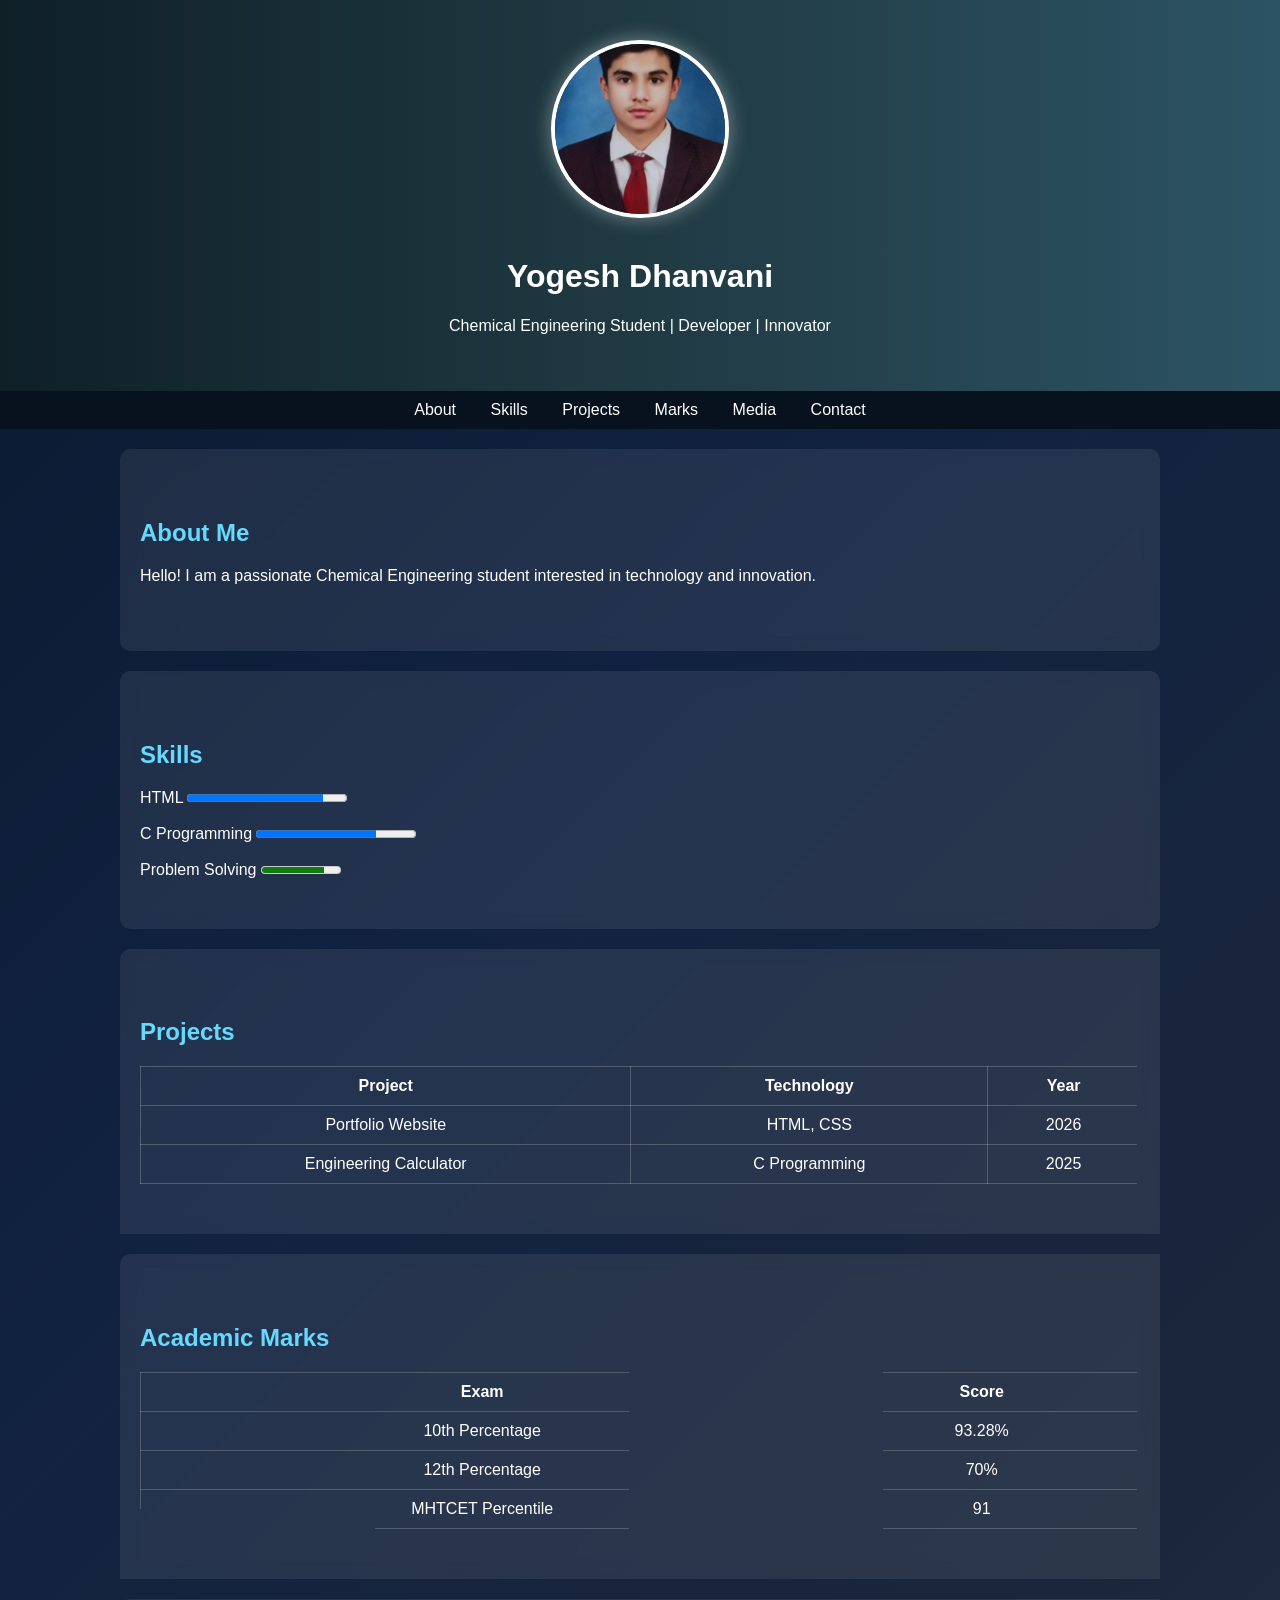
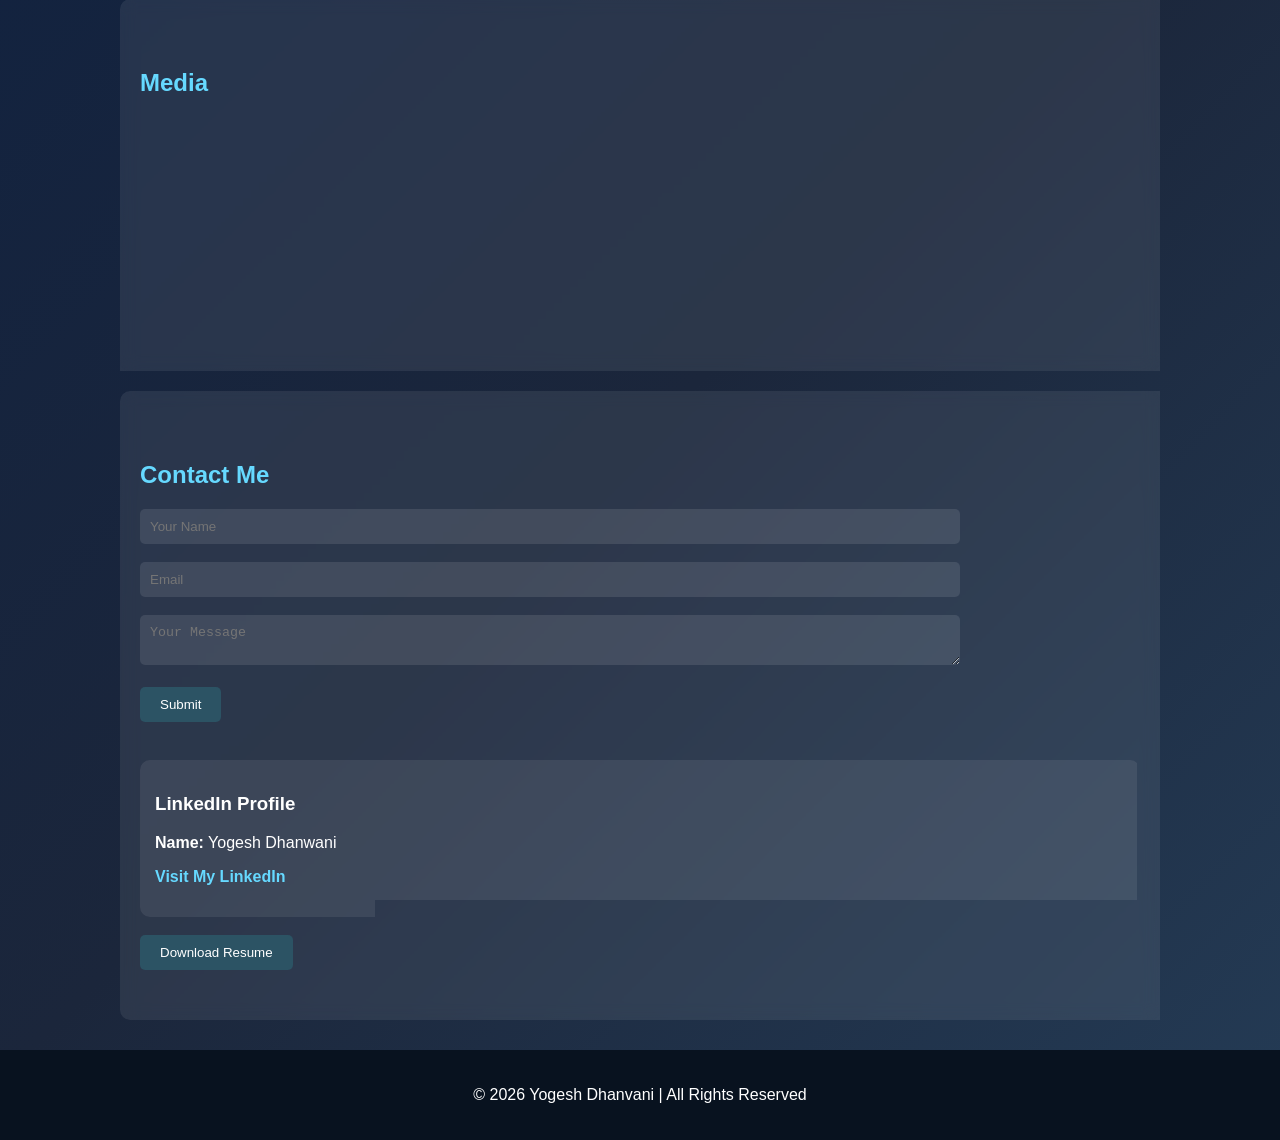
<file: index.html>
<!DOCTYPE html>
<html lang="en">
<head>
<meta charset="UTF-8">
<meta name="viewport" content="width=device-width, initial-scale=1.0">
<title>Advanced Portfolio</title>

<style>
    body {
        margin: 0;
        font-family: Arial, sans-serif;
        background: linear-gradient(135deg, #0a192f, #112240, #1b263b, #243b55);
        scroll-behavior: smooth;
        color: white;
    }

    header {
        background: linear-gradient(to right, #0f2027, #203a43, #2c5364);
        color: white;
        text-align: center;
        padding: 40px 20px;
    }

    /* Profile Image */
    .profile-pic {
        width: 170px;
        height: 170px;
        border-radius: 50%;
        object-fit: cover;
        border: 4px solid white;
        box-shadow: 0 0 20px rgba(255,255,255,0.4);
        margin-bottom: 15px;
    }

    nav {
        background: #08121f;
        padding: 10px;
        text-align: center;
        position: sticky;
        top: 0;
    }

    nav a {
        color: white;
        text-decoration: none;
        margin: 0 15px;
    }

    nav a:hover {
        color: cyan;
    }

    section {
        padding: 50px 20px;
        max-width: 1000px;
        margin: auto;
        background: rgba(255, 255, 255, 0.08);
        backdrop-filter: blur(8px);
        margin-top: 20px;
        border-radius: 10px;
        color: white;
    }

    h2 {
        color: #66d9ff;
    }

    footer {
        background: #08121f;
        color: white;
        text-align: center;
        padding: 20px;
        margin-top: 30px;
    }

    button {
        padding: 10px 20px;
        background: #2c5364;
        color: white;
        border: none;
        border-radius: 5px;
        cursor: pointer;
    }

    button:hover {
        background: teal;
    }

    table {
        border-collapse: collapse;
        width: 100%;
        color: white;
    }

    th, td {
        padding: 10px;
        text-align: center;
        border: 1px solid rgba(255,255,255,0.2);
    }

    input, textarea {
        padding: 10px;
        width: 80%;
        border: none;
        border-radius: 5px;
        background: rgba(255,255,255,0.1);
        color: white;
    }

    iframe {
        border: none;
        border-radius: 10px;
    }

    .linkedin-box {
        margin-top: 20px;
        padding: 15px;
        background: rgba(255,255,255,0.08);
        border-radius: 10px;
    }

    .linkedin-box a {
        color: #66d9ff;
        text-decoration: none;
        font-weight: bold;
    }

    .linkedin-box a:hover {
        color: cyan;
    }
</style>
</head>

<body>

<header>

    <!-- Add your image file name here -->
    <img src="yogesh.jpeg" alt="Yogesh Profile" class="profile-pic">

    <h1>Yogesh Dhanvani</h1>
    <p>Chemical Engineering Student | Developer | Innovator</p>
</header>

<nav>
    <a href="#about">About</a>
    <a href="#skills">Skills</a>
    <a href="#projects">Projects</a>
    <a href="#marks">Marks</a>
    <a href="#media">Media</a>
    <a href="#contact">Contact</a>
</nav>

<section id="about">
    <h2>About Me</h2>
    <p>Hello! I am a passionate Chemical Engineering student interested in technology and innovation.</p>
</section>

<section id="skills">
    <h2>Skills</h2>

    <label>HTML</label>
    <progress value="85" max="100"></progress><br><br>

    <label>C Programming</label>
    <progress value="75" max="100"></progress><br><br>

    <label>Problem Solving</label>
    <meter value="0.8"></meter>
</section>

<section id="projects">
    <h2>Projects</h2>

    <table>
        <tr>
            <th>Project</th>
            <th>Technology</th>
            <th>Year</th>
        </tr>
        <tr>
            <td>Portfolio Website</td>
            <td>HTML, CSS</td>
            <td>2026</td>
        </tr>
        <tr>
            <td>Engineering Calculator</td>
            <td>C Programming</td>
            <td>2025</td>
        </tr>
    </table>
</section>

<section id="marks">
    <h2>Academic Marks</h2>

    <table>
        <tr>
            <th>Exam</th>
            <th>Score</th>
        </tr>
        <tr>
            <td>10th Percentage</td>
            <td>93.28%</td>
        </tr>
        <tr>
            <td>12th Percentage</td>
            <td>70%</td>
        </tr>
        <tr>
            <td>MHTCET Percentile</td>
            <td>91</td>
        </tr>
    </table>
</section>

<section id="media">
    <h2>Media</h2>
    <iframe src="https://www.wikipedia.org" width="100%" height="200"></iframe>
</section>

<section id="contact">
    <h2>Contact Me</h2>

    <form onsubmit="saveName(event)">
        <input type="text" placeholder="Your Name" required><br><br>
        <input type="email" placeholder="Email" required><br><br>
        <textarea placeholder="Your Message"></textarea><br><br>
        <button type="submit">Submit</button>
    </form>

    <br>

    <div class="linkedin-box">
        <h3>LinkedIn Profile</h3>
        <p><strong>Name:</strong> Yogesh Dhanwani</p>
        <p>
            <a href="https://www.linkedin.com/in/yogesh-dhanwani-2701b2407" target="_blank">
                Visit My LinkedIn
            </a>
        </p>
    </div>

    <br>
    <button onclick="downloadResume()">Download Resume</button>
</section>

<footer>
    <p>© 2026 Yogesh Dhanvani | All Rights Reserved</p>
</footer>

<script>
function saveName(event) {
    event.preventDefault();
    alert("Form Submitted!");
}

function downloadResume() {
    alert("Resume Download Coming Soon!");
}
</script>

</body>
</html>
</file>
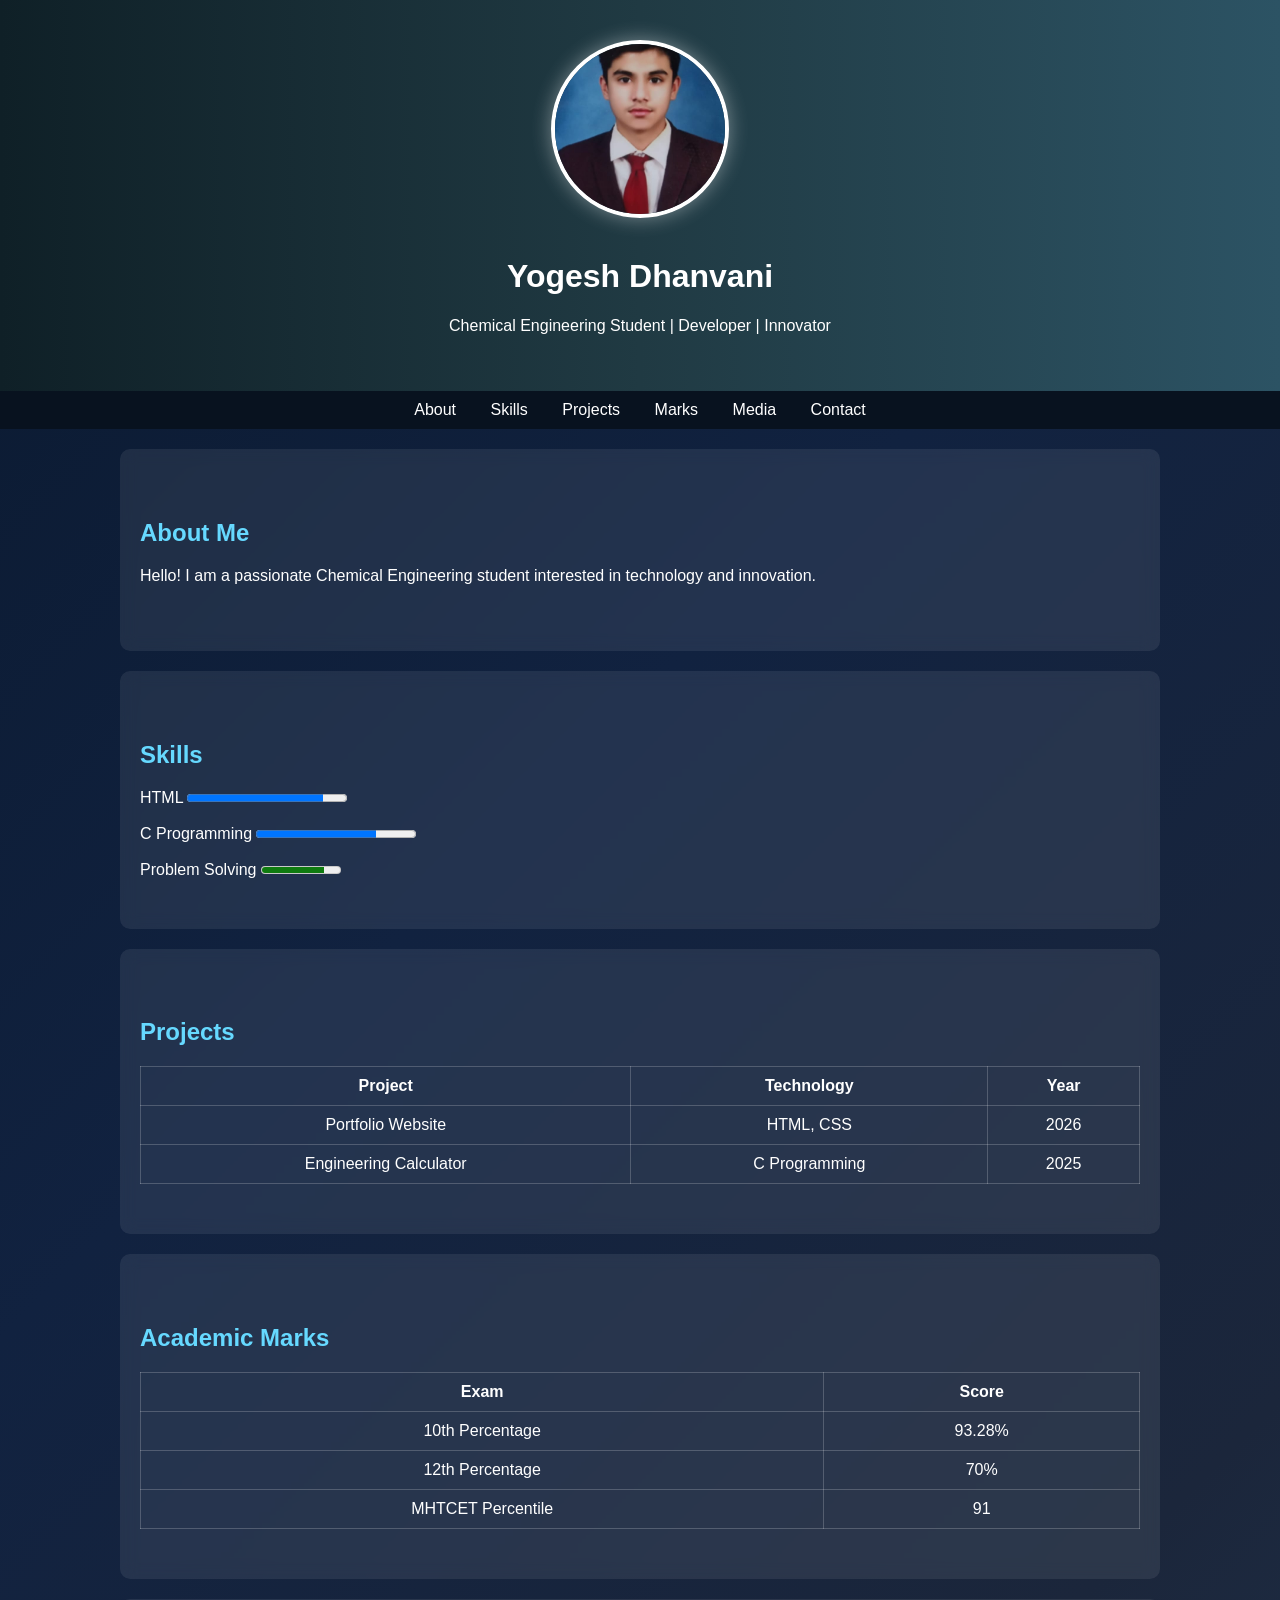
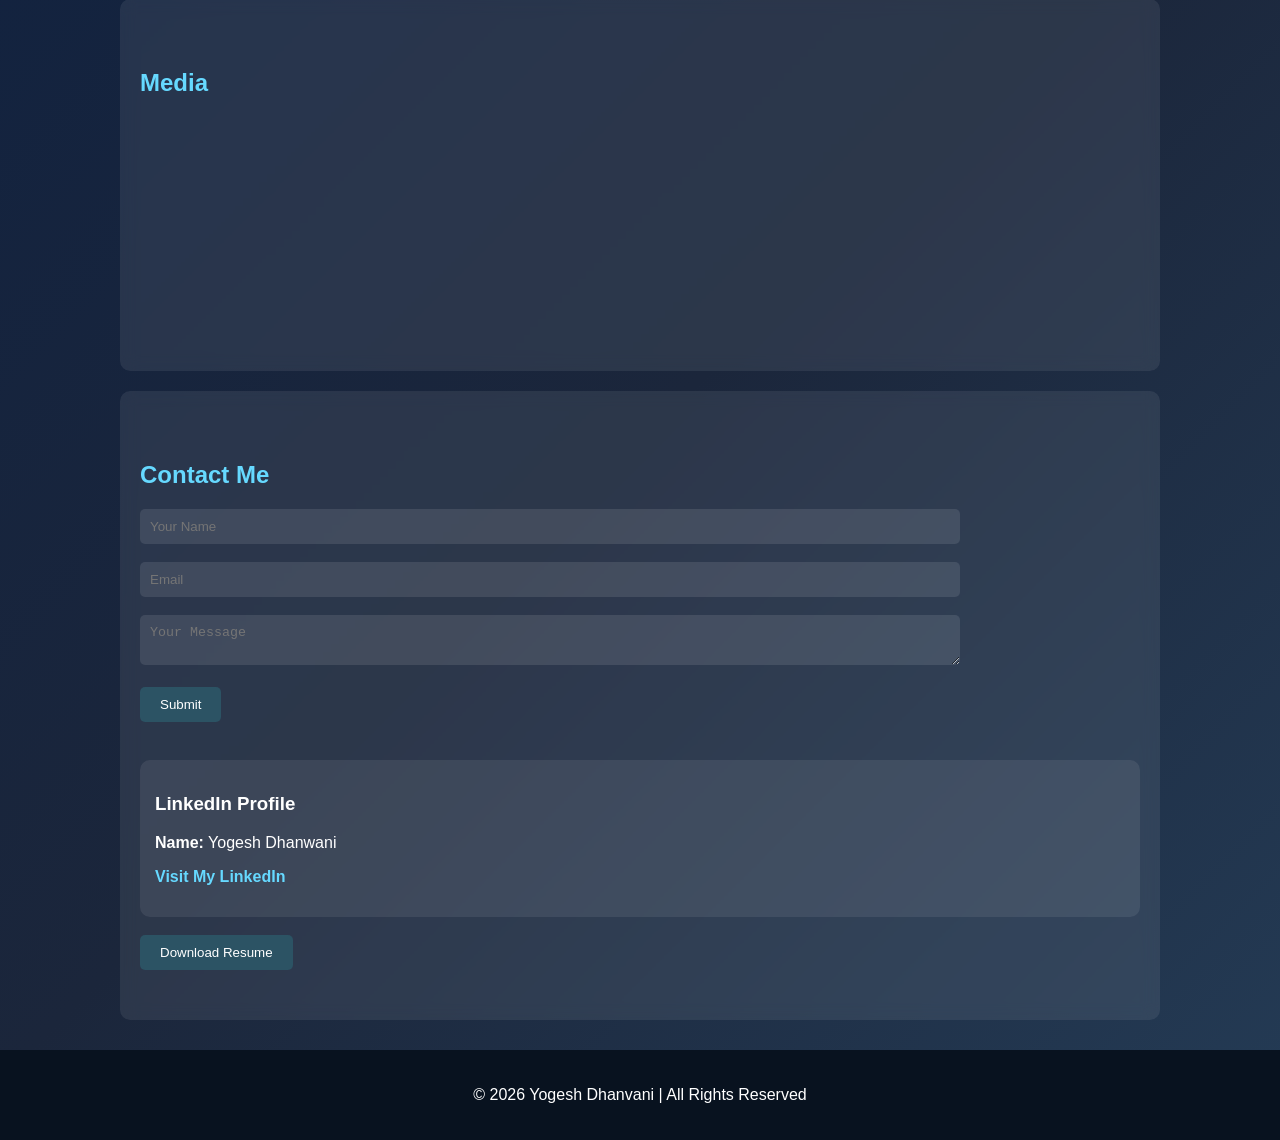
<file: Portifolio.html>
<!DOCTYPE html>
<html lang="en">
<head>
<meta charset="UTF-8">
<meta name="viewport" content="width=device-width, initial-scale=1.0">
<title>Advanced Portfolio</title>

<style>
    body {
        margin: 0;
        font-family: Arial, sans-serif;
        background: linear-gradient(135deg, #0a192f, #112240, #1b263b, #243b55);
        scroll-behavior: smooth;
        color: white;
    }

    header {
        background: linear-gradient(to right, #0f2027, #203a43, #2c5364);
        color: white;
        text-align: center;
        padding: 40px 20px;
    }

    /* Profile Image */
    .profile-pic {
        width: 170px;
        height: 170px;
        border-radius: 50%;
        object-fit: cover;
        border: 4px solid white;
        box-shadow: 0 0 20px rgba(255,255,255,0.4);
        margin-bottom: 15px;
    }

    nav {
        background: #08121f;
        padding: 10px;
        text-align: center;
        position: sticky;
        top: 0;
    }

    nav a {
        color: white;
        text-decoration: none;
        margin: 0 15px;
    }

    nav a:hover {
        color: cyan;
    }

    section {
        padding: 50px 20px;
        max-width: 1000px;
        margin: auto;
        background: rgba(255, 255, 255, 0.08);
        backdrop-filter: blur(8px);
        margin-top: 20px;
        border-radius: 10px;
        color: white;
    }

    h2 {
        color: #66d9ff;
    }

    footer {
        background: #08121f;
        color: white;
        text-align: center;
        padding: 20px;
        margin-top: 30px;
    }

    button {
        padding: 10px 20px;
        background: #2c5364;
        color: white;
        border: none;
        border-radius: 5px;
        cursor: pointer;
    }

    button:hover {
        background: teal;
    }

    table {
        border-collapse: collapse;
        width: 100%;
        color: white;
    }

    th, td {
        padding: 10px;
        text-align: center;
        border: 1px solid rgba(255,255,255,0.2);
    }

    input, textarea {
        padding: 10px;
        width: 80%;
        border: none;
        border-radius: 5px;
        background: rgba(255,255,255,0.1);
        color: white;
    }

    iframe {
        border: none;
        border-radius: 10px;
    }

    .linkedin-box {
        margin-top: 20px;
        padding: 15px;
        background: rgba(255,255,255,0.08);
        border-radius: 10px;
    }

    .linkedin-box a {
        color: #66d9ff;
        text-decoration: none;
        font-weight: bold;
    }

    .linkedin-box a:hover {
        color: cyan;
    }
</style>
</head>

<body>

<header>

    <!-- Add your image file name here -->
    <img src="yogesh.jpeg" alt="Yogesh Profile" class="profile-pic">

    <h1>Yogesh Dhanvani</h1>
    <p>Chemical Engineering Student | Developer | Innovator</p>
</header>

<nav>
    <a href="#about">About</a>
    <a href="#skills">Skills</a>
    <a href="#projects">Projects</a>
    <a href="#marks">Marks</a>
    <a href="#media">Media</a>
    <a href="#contact">Contact</a>
</nav>

<section id="about">
    <h2>About Me</h2>
    <p>Hello! I am a passionate Chemical Engineering student interested in technology and innovation.</p>
</section>

<section id="skills">
    <h2>Skills</h2>

    <label>HTML</label>
    <progress value="85" max="100"></progress><br><br>

    <label>C Programming</label>
    <progress value="75" max="100"></progress><br><br>

    <label>Problem Solving</label>
    <meter value="0.8"></meter>
</section>

<section id="projects">
    <h2>Projects</h2>

    <table>
        <tr>
            <th>Project</th>
            <th>Technology</th>
            <th>Year</th>
        </tr>
        <tr>
            <td>Portfolio Website</td>
            <td>HTML, CSS</td>
            <td>2026</td>
        </tr>
        <tr>
            <td>Engineering Calculator</td>
            <td>C Programming</td>
            <td>2025</td>
        </tr>
    </table>
</section>

<section id="marks">
    <h2>Academic Marks</h2>

    <table>
        <tr>
            <th>Exam</th>
            <th>Score</th>
        </tr>
        <tr>
            <td>10th Percentage</td>
            <td>93.28%</td>
        </tr>
        <tr>
            <td>12th Percentage</td>
            <td>70%</td>
        </tr>
        <tr>
            <td>MHTCET Percentile</td>
            <td>91</td>
        </tr>
    </table>
</section>

<section id="media">
    <h2>Media</h2>
    <iframe src="https://www.wikipedia.org" width="100%" height="200"></iframe>
</section>

<section id="contact">
    <h2>Contact Me</h2>

    <form onsubmit="saveName(event)">
        <input type="text" placeholder="Your Name" required><br><br>
        <input type="email" placeholder="Email" required><br><br>
        <textarea placeholder="Your Message"></textarea><br><br>
        <button type="submit">Submit</button>
    </form>

    <br>

    <div class="linkedin-box">
        <h3>LinkedIn Profile</h3>
        <p><strong>Name:</strong> Yogesh Dhanwani</p>
        <p>
            <a href="https://www.linkedin.com/in/yogesh-dhanwani-2701b2407" target="_blank">
                Visit My LinkedIn
            </a>
        </p>
    </div>

    <br>
    <button onclick="downloadResume()">Download Resume</button>
</section>

<footer>
    <p>© 2026 Yogesh Dhanvani | All Rights Reserved</p>
</footer>

<script>
function saveName(event) {
    event.preventDefault();
    alert("Form Submitted!");
}

function downloadResume() {
    alert("Resume Download Coming Soon!");
}
</script>

</body>
</html>
</file>
